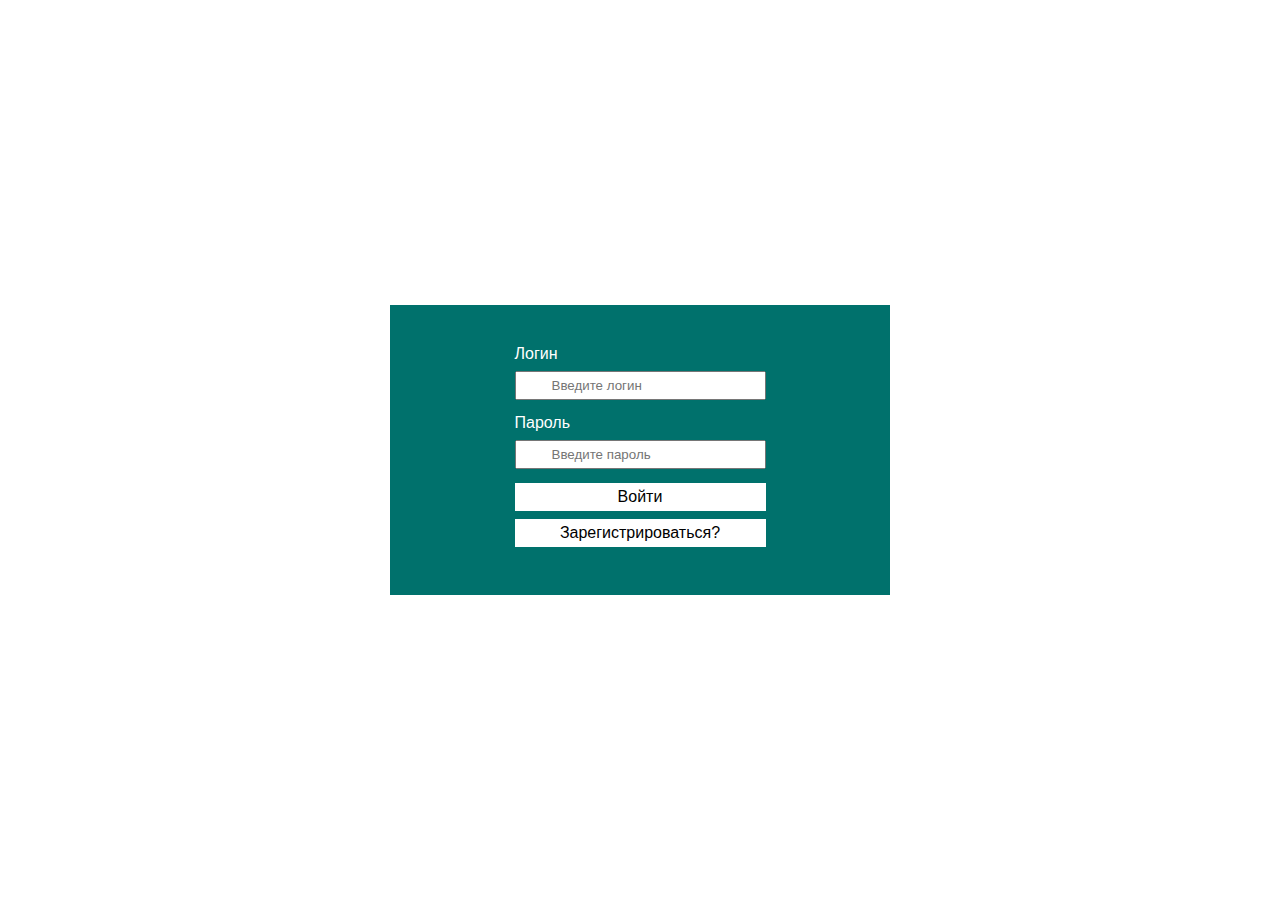
<file: login.html>
<!DOCTYPE html>
<html lang="en">
<head>
    <meta charset="UTF-8">
    <meta name="viewport" content="width=device-width, initial-scale=1.0">
    <title>Вход</title>
    <link rel="stylesheet" href="./styles.css">
    <link rel="icon" href="./images/icons8-travel-16.png" type="image/x-icon">
</head>
<body>
    <div class="login-form">
       <div class="login-form-wrapper">
            <form action="">
                <div class="form-item">
                    <label for="username">Логин</label>
                    <input id="username" type="text" placeholder="Введите логин">
                </div>
                <div class="form-item">
                    <label for="password">Пароль</label>
                    <input id="password" type="password" placeholder="Введите пароль">
                </div>
                <a class="registr-btn">Войти</a>
                <a target="_blank" href="./signup.html" class="registr-btn">Зарегистрироваться?</a>
            </form>

           
       </div>
    </div>
    
</body>
</html>
</file>
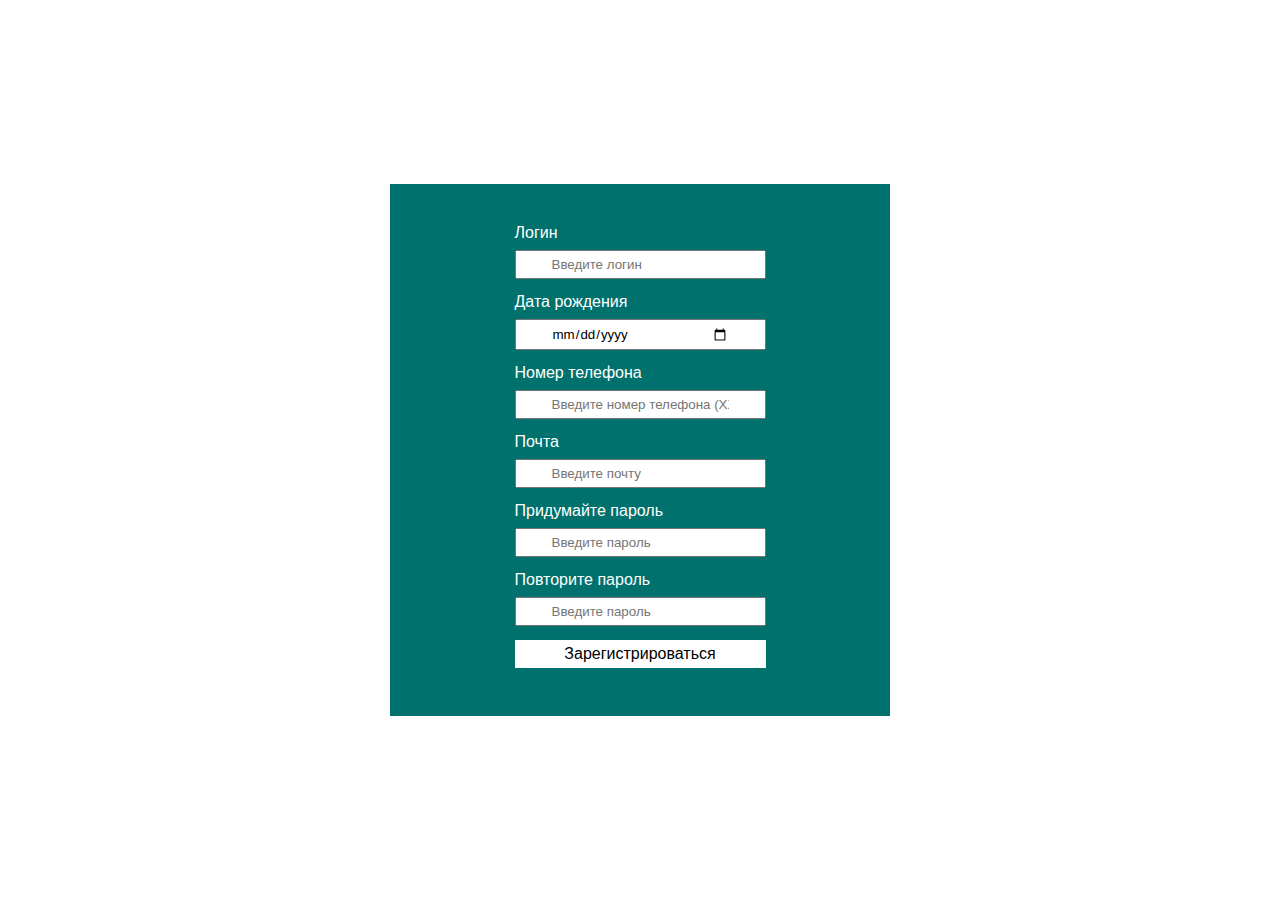
<file: signup.html>
<!DOCTYPE html>
<html lang="en">
<head>
    <meta charset="UTF-8">
    <meta name="viewport" content="width=device-width, initial-scale=1.0">
    <title>Зарегистрироваться</title>
    <link rel="stylesheet" href="./styles.css">
    <link rel="icon" href="./images/icons8-travel-16.png" type="image/x-icon">
</head>
<body>
    <div class="login-form">
        <div class="login-form-wrapper">
             <form action="">
                 <div class="form-item">
                     <label for="username">Логин</label>
                     <input id="username" type="text" placeholder="Введите логин" required>
                 </div>
                 <div class="form-item">
                    <label for="date">Дата рождения</label>
                    <input id="date" type="date" placeholder="Введите почту" required>
                </div>
                <div class="form-item">
                    <label for="tel">Номер телефона</label>
                    <input id="tel" pattern="[0-9]{3}-[0-9]{3}-[0-9]{4}" type="tel" placeholder="Введите номер телефона (XXX-XXX-XXXX)" required>
                </div>
                 <div class="form-item">
                    <label for="email">Почта</label>
                    <input id="email" type="email" placeholder="Введите почту" required>
                </div>
                 <div class="form-item">
                     <label for="password">Придумайте пароль</label>
                     <input id="password" type="password" placeholder="Введите пароль" required>
                 </div>
                 <div class="form-item">
                    <label for="passwordCheck">Повторите пароль</label>
                    <input id="passwordCheck" type="password" placeholder="Введите пароль" required>
                </div>

                <a href="#" class="registr-btn">Зарегистрироваться</a>
             </form>
        </div>
     </div>
</body>
</html>
</file>
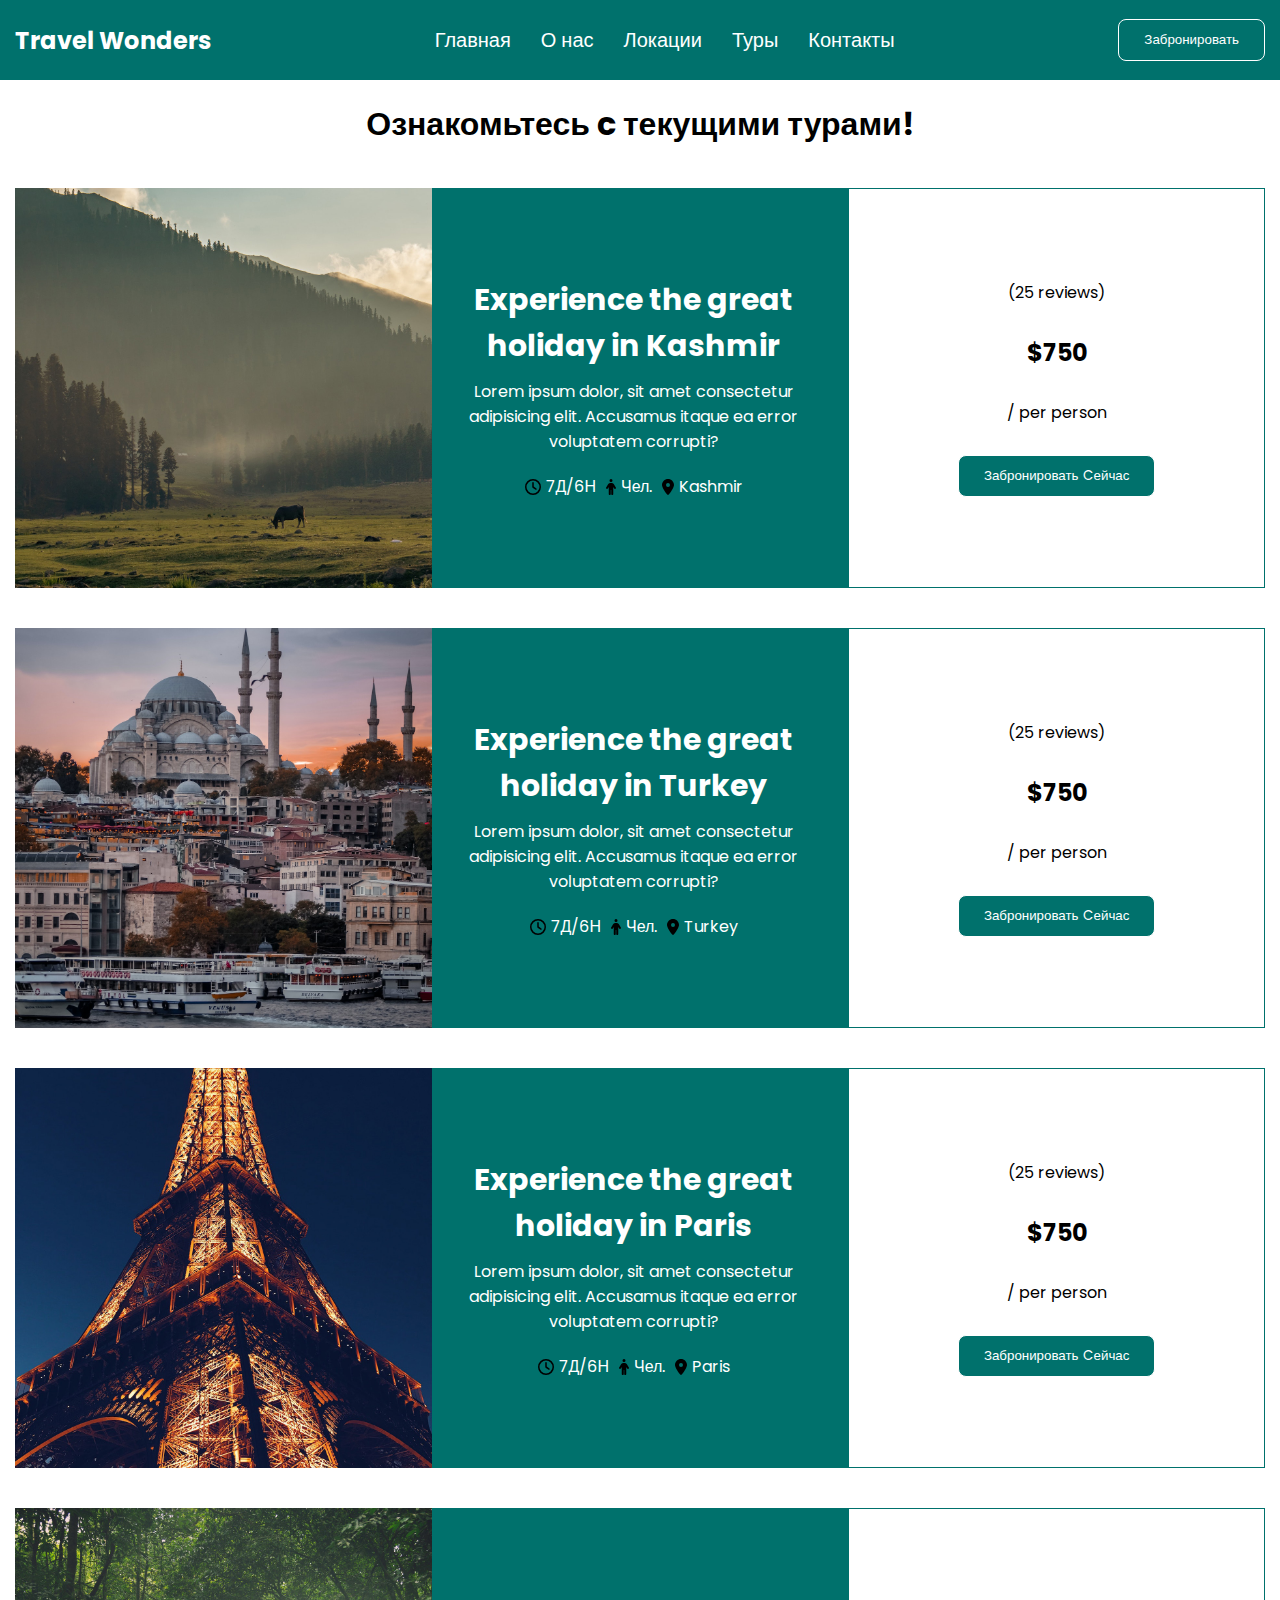
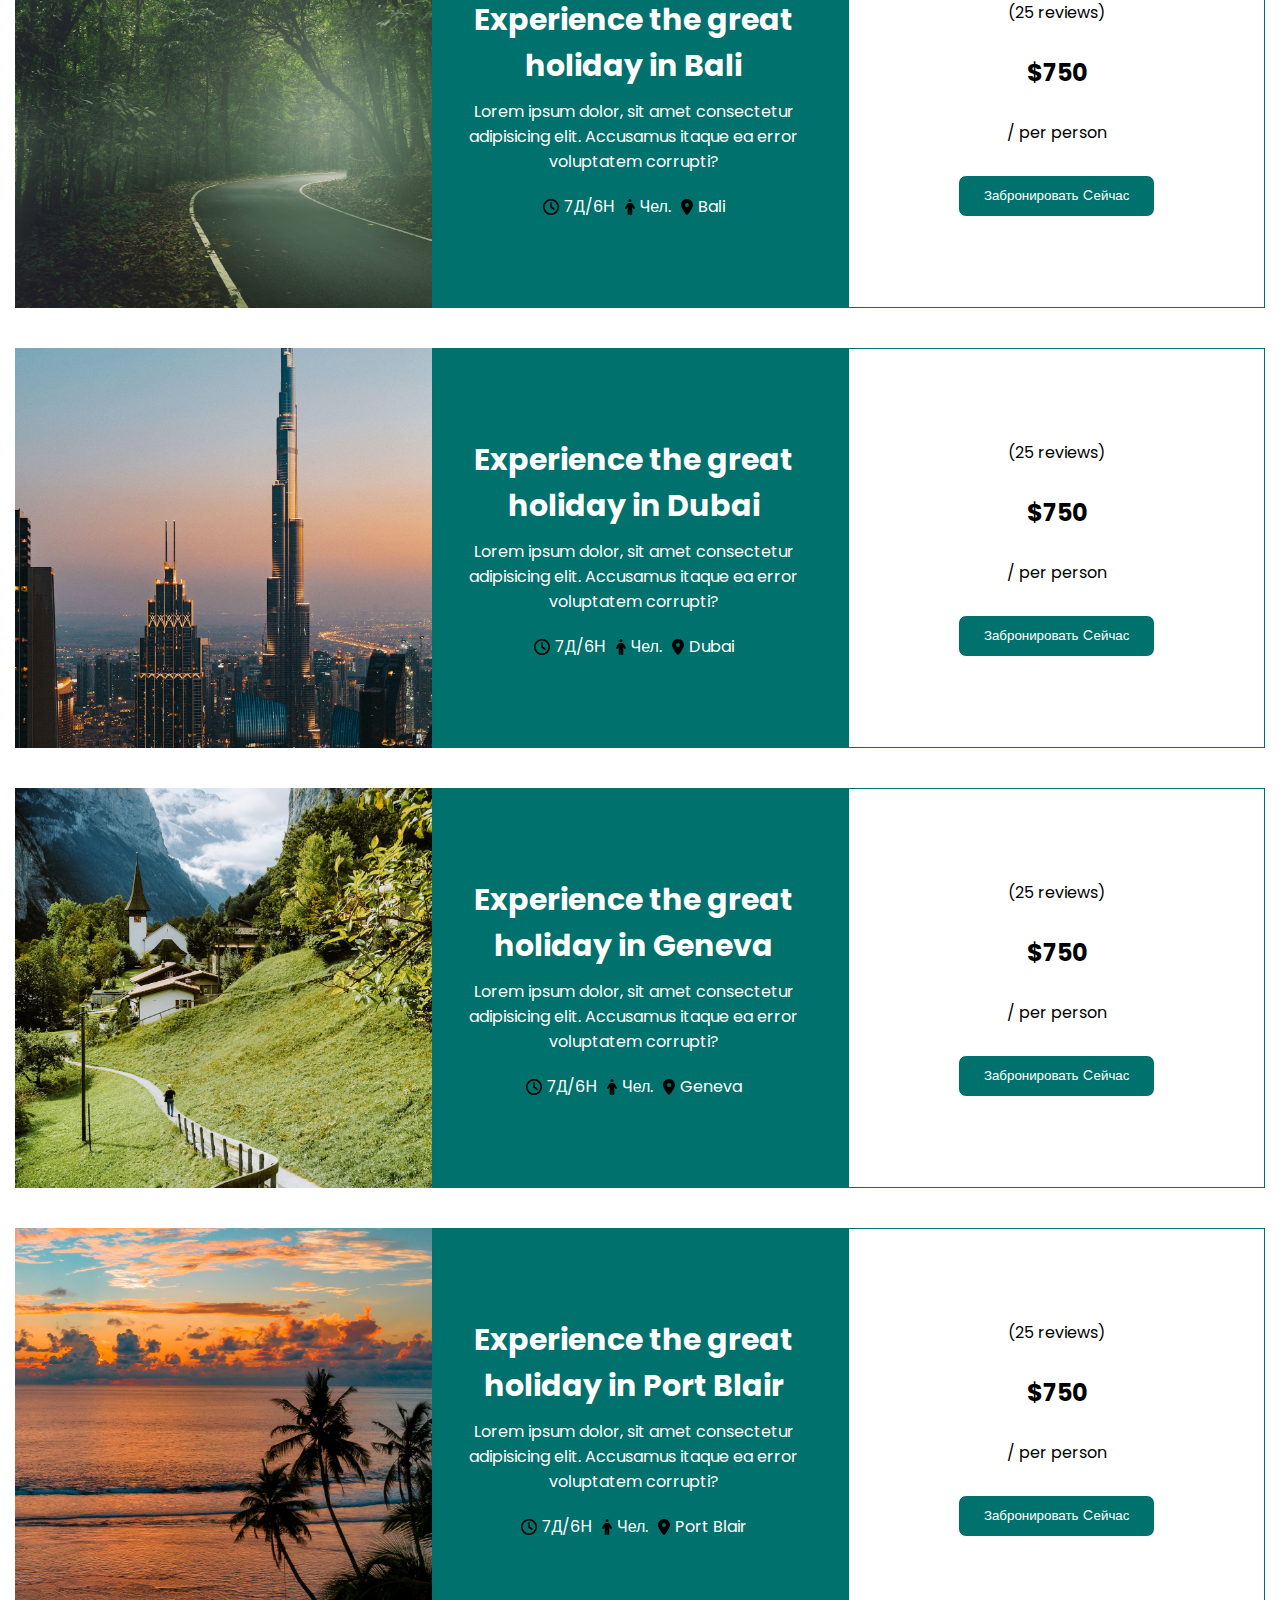
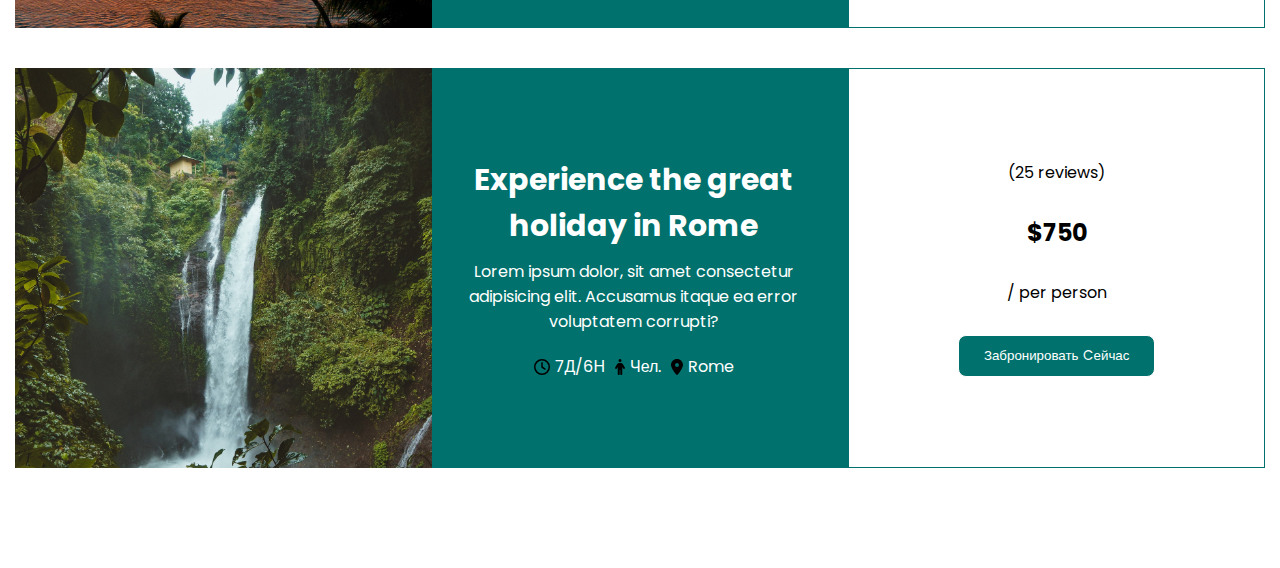
<file: Tours.html>
<!DOCTYPE html>
<html lang="en">
<head>
    <meta charset="UTF-8">
    <meta name="viewport" content="width=device-width, initial-scale=1.0">
    <title>Tours</title>
    <link rel="stylesheet" href="styles.css">
    <link rel="preconnect" href="https://fonts.googleapis.com">
    <link rel="preconnect" href="https://fonts.gstatic.com" crossorigin>
    <link href="https://fonts.googleapis.com/css2?family=Poppins:wght@100;200;300;400;500;600;700&display=swap" rel="stylesheet">
    <link rel="stylesheet" href="./media.css">
    <link rel="icon" href="./images/icons8-travel-16.png" type="image/x-icon">
    <script>
        document.addEventListener('DOMContentLoaded', function() {
            let menuBtn = document.querySelector('.burger-menu');
            let nav = document.querySelector('.nav');
            menuBtn.addEventListener('click', function(){
                nav.classList.toggle('active');
            });
        });
    </script>
</head>
<body>
    <header class="header">
        <div class="container">
            <div class="header-inner">
                <a href="index.html" class="logo">Travel Wonders</a>
                <nav class="nav">
                    <ul class="nav-list">
                        <li class="nav-item"><a href="index.html" class="nav-link">Главная</a></li>
                        <li class="nav-item"><a href="about.html" target="_blank" class="nav-link">О нас</a></li>
                        <li class="nav-item"><a href="#locations" class="nav-link">Локации</a></li>
                        <li class="nav-item"><a href="Tours.html" target="_blank" class="nav-link">Туры</a></li>
                        <li class="nav-item"><a href="#" class="nav-link">Контакты</a></li>
                    </ul>
                </nav>
                <div class="btns-burger-holder">
                    <button class="btn">Забронировать</button>
                    <div class="burger-menu">
                        <span></span>
                        <span></span>
                        <span></span>
                    </div>
                </div>
            </div>
        </div>
    </header>
    <main>
        <section class="tours">
            <div class="container">
                <h1 class="tours-title">
                    Ознакомьтесь c текущими турами!
                </h1>
                <div class="all-tours">
                    <div id="#Kashmir" class="tours-wrapper">
                        <img src="./images/l1.jpg" alt="">
                        <div class="tours-wrapper-text">
                            <h3 class="tours-wrapper-title">Experience the great holiday in Kashmir</h3>
                            <p class="tours-wrapper-descr">Lorem ipsum dolor, sit amet consectetur adipisicing elit. Accusamus itaque ea error voluptatem corrupti? </p>
                            <div class="tours-wrapper-holder">
                                <div>
                                    <svg xmlns="http://www.w3.org/2000/svg" height="1em" viewBox="0 0 512 512"><!--! Font Awesome Free 6.4.2 by @fontawesome - https://fontawesome.com License - https://fontawesome.com/license (Commercial License) Copyright 2023 Fonticons, Inc. --><path d="M464 256A208 208 0 1 1 48 256a208 208 0 1 1 416 0zM0 256a256 256 0 1 0 512 0A256 256 0 1 0 0 256zM232 120V256c0 8 4 15.5 10.7 20l96 64c11 7.4 25.9 4.4 33.3-6.7s4.4-25.9-6.7-33.3L280 243.2V120c0-13.3-10.7-24-24-24s-24 10.7-24 24z"/></svg>
                                    <span>7Д/6Н</span>
                                </div>
                                <div>
                                    <svg xmlns="http://www.w3.org/2000/svg" height="1em" viewBox="0 0 320 512"><!--! Font Awesome Free 6.4.2 by @fontawesome - https://fontawesome.com License - https://fontawesome.com/license (Commercial License) Copyright 2023 Fonticons, Inc. --><path d="M112 48a48 48 0 1 1 96 0 48 48 0 1 1 -96 0zm40 304V480c0 17.7-14.3 32-32 32s-32-14.3-32-32V256.9L59.4 304.5c-9.1 15.1-28.8 20-43.9 10.9s-20-28.8-10.9-43.9l58.3-97c17.4-28.9 48.6-46.6 82.3-46.6h29.7c33.7 0 64.9 17.7 82.3 46.6l58.3 97c9.1 15.1 4.2 34.8-10.9 43.9s-34.8 4.2-43.9-10.9L232 256.9V480c0 17.7-14.3 32-32 32s-32-14.3-32-32V352H152z"/></svg>
                                    <span>Чел.</span>
                                </div>
                                <div>
                                    <svg xmlns="http://www.w3.org/2000/svg" height="1em" viewBox="0 0 384 512"><!--! Font Awesome Free 6.4.2 by @fontawesome - https://fontawesome.com License - https://fontawesome.com/license (Commercial License) Copyright 2023 Fonticons, Inc. --><path d="M215.7 499.2C267 435 384 279.4 384 192C384 86 298 0 192 0S0 86 0 192c0 87.4 117 243 168.3 307.2c12.3 15.3 35.1 15.3 47.4 0zM192 128a64 64 0 1 1 0 128 64 64 0 1 1 0-128z"/></svg>
                                    <p>Kashmir</p>
                                </div>
                            </div>
                        </div>
                        <div class="tours-wrapper-booking">
                            <p>(25 reviews)</p>
                            <h2>$750</h2>
                            <span>/ per person</span>
                            <div>
                                <button class="btn btn-hero">Забронировать Cейчас</button>
                            </div>
                        </div>
                    </div>
    
                    <div id="Turkey" class="tours-wrapper">
                        <img src="./images/l2.jpg" alt="">
                        <div class="tours-wrapper-text">
                            <h3 class="tours-wrapper-title">Experience the great holiday in Turkey</h3>
                            <p class="tours-wrapper-descr">Lorem ipsum dolor, sit amet consectetur adipisicing elit. Accusamus itaque ea error voluptatem corrupti? </p>
                            <div class="tours-wrapper-holder">
                                <div>
                                    <svg xmlns="http://www.w3.org/2000/svg" height="1em" viewBox="0 0 512 512"><!--! Font Awesome Free 6.4.2 by @fontawesome - https://fontawesome.com License - https://fontawesome.com/license (Commercial License) Copyright 2023 Fonticons, Inc. --><path d="M464 256A208 208 0 1 1 48 256a208 208 0 1 1 416 0zM0 256a256 256 0 1 0 512 0A256 256 0 1 0 0 256zM232 120V256c0 8 4 15.5 10.7 20l96 64c11 7.4 25.9 4.4 33.3-6.7s4.4-25.9-6.7-33.3L280 243.2V120c0-13.3-10.7-24-24-24s-24 10.7-24 24z"/></svg>
                                    <span>7Д/6Н</span>
                                </div>
                                <div>
                                    <svg xmlns="http://www.w3.org/2000/svg" height="1em" viewBox="0 0 320 512"><!--! Font Awesome Free 6.4.2 by @fontawesome - https://fontawesome.com License - https://fontawesome.com/license (Commercial License) Copyright 2023 Fonticons, Inc. --><path d="M112 48a48 48 0 1 1 96 0 48 48 0 1 1 -96 0zm40 304V480c0 17.7-14.3 32-32 32s-32-14.3-32-32V256.9L59.4 304.5c-9.1 15.1-28.8 20-43.9 10.9s-20-28.8-10.9-43.9l58.3-97c17.4-28.9 48.6-46.6 82.3-46.6h29.7c33.7 0 64.9 17.7 82.3 46.6l58.3 97c9.1 15.1 4.2 34.8-10.9 43.9s-34.8 4.2-43.9-10.9L232 256.9V480c0 17.7-14.3 32-32 32s-32-14.3-32-32V352H152z"/></svg>
                                    <span>Чел.</span>
                                </div>
                                <div>
                                    <svg xmlns="http://www.w3.org/2000/svg" height="1em" viewBox="0 0 384 512"><!--! Font Awesome Free 6.4.2 by @fontawesome - https://fontawesome.com License - https://fontawesome.com/license (Commercial License) Copyright 2023 Fonticons, Inc. --><path d="M215.7 499.2C267 435 384 279.4 384 192C384 86 298 0 192 0S0 86 0 192c0 87.4 117 243 168.3 307.2c12.3 15.3 35.1 15.3 47.4 0zM192 128a64 64 0 1 1 0 128 64 64 0 1 1 0-128z"/></svg>
                                    <p>Turkey</p>
                                </div>
                            </div>
                        </div>
                        <div class="tours-wrapper-booking">
                            <p>(25 reviews)</p>
                            <h2>$750</h2>
                            <span>/ per person</span>
                            <div>
                                <button class="btn btn-hero">Забронировать Cейчас</button>
                            </div>
                        </div>
                    </div>
    
                    <div id="Paris" class="tours-wrapper">
                        <img src="./images/l3.jpg" alt="">
                        <div class="tours-wrapper-text">
                            <h3 class="tours-wrapper-title">Experience the great holiday in Paris</h3>
                            <p class="tours-wrapper-descr">Lorem ipsum dolor, sit amet consectetur adipisicing elit. Accusamus itaque ea error voluptatem corrupti? </p>
                            <div class="tours-wrapper-holder">
                                <div>
                                    <svg xmlns="http://www.w3.org/2000/svg" height="1em" viewBox="0 0 512 512"><!--! Font Awesome Free 6.4.2 by @fontawesome - https://fontawesome.com License - https://fontawesome.com/license (Commercial License) Copyright 2023 Fonticons, Inc. --><path d="M464 256A208 208 0 1 1 48 256a208 208 0 1 1 416 0zM0 256a256 256 0 1 0 512 0A256 256 0 1 0 0 256zM232 120V256c0 8 4 15.5 10.7 20l96 64c11 7.4 25.9 4.4 33.3-6.7s4.4-25.9-6.7-33.3L280 243.2V120c0-13.3-10.7-24-24-24s-24 10.7-24 24z"/></svg>
                                    <span>7Д/6Н</span>
                                </div>
                                <div>
                                    <svg xmlns="http://www.w3.org/2000/svg" height="1em" viewBox="0 0 320 512"><!--! Font Awesome Free 6.4.2 by @fontawesome - https://fontawesome.com License - https://fontawesome.com/license (Commercial License) Copyright 2023 Fonticons, Inc. --><path d="M112 48a48 48 0 1 1 96 0 48 48 0 1 1 -96 0zm40 304V480c0 17.7-14.3 32-32 32s-32-14.3-32-32V256.9L59.4 304.5c-9.1 15.1-28.8 20-43.9 10.9s-20-28.8-10.9-43.9l58.3-97c17.4-28.9 48.6-46.6 82.3-46.6h29.7c33.7 0 64.9 17.7 82.3 46.6l58.3 97c9.1 15.1 4.2 34.8-10.9 43.9s-34.8 4.2-43.9-10.9L232 256.9V480c0 17.7-14.3 32-32 32s-32-14.3-32-32V352H152z"/></svg>
                                    <span>Чел.</span>
                                </div>
                                <div>
                                    <svg xmlns="http://www.w3.org/2000/svg" height="1em" viewBox="0 0 384 512"><!--! Font Awesome Free 6.4.2 by @fontawesome - https://fontawesome.com License - https://fontawesome.com/license (Commercial License) Copyright 2023 Fonticons, Inc. --><path d="M215.7 499.2C267 435 384 279.4 384 192C384 86 298 0 192 0S0 86 0 192c0 87.4 117 243 168.3 307.2c12.3 15.3 35.1 15.3 47.4 0zM192 128a64 64 0 1 1 0 128 64 64 0 1 1 0-128z"/></svg>
                                    <p>Paris</p>
                                </div>
                            </div>
                        </div>
                        <div class="tours-wrapper-booking">
                            <p>(25 reviews)</p>
                            <h2>$750</h2>
                            <span>/ per person</span>
                            <div>
                                <button class="btn btn-hero">Забронировать Cейчас</button>
                            </div>
                        </div>
                    </div>
    
                    <div id="Bali" class="tours-wrapper">
                        <img src="./images/l4.jpg" alt="">
                        <div class="tours-wrapper-text">
                            <h3 class="tours-wrapper-title">Experience the great holiday in Bali</h3>
                            <p class="tours-wrapper-descr">Lorem ipsum dolor, sit amet consectetur adipisicing elit. Accusamus itaque ea error voluptatem corrupti? </p>
                            <div class="tours-wrapper-holder">
                                <div>
                                    <svg xmlns="http://www.w3.org/2000/svg" height="1em" viewBox="0 0 512 512"><!--! Font Awesome Free 6.4.2 by @fontawesome - https://fontawesome.com License - https://fontawesome.com/license (Commercial License) Copyright 2023 Fonticons, Inc. --><path d="M464 256A208 208 0 1 1 48 256a208 208 0 1 1 416 0zM0 256a256 256 0 1 0 512 0A256 256 0 1 0 0 256zM232 120V256c0 8 4 15.5 10.7 20l96 64c11 7.4 25.9 4.4 33.3-6.7s4.4-25.9-6.7-33.3L280 243.2V120c0-13.3-10.7-24-24-24s-24 10.7-24 24z"/></svg>
                                    <span>7Д/6Н</span>
                                </div>
                                <div>
                                    <svg xmlns="http://www.w3.org/2000/svg" height="1em" viewBox="0 0 320 512"><!--! Font Awesome Free 6.4.2 by @fontawesome - https://fontawesome.com License - https://fontawesome.com/license (Commercial License) Copyright 2023 Fonticons, Inc. --><path d="M112 48a48 48 0 1 1 96 0 48 48 0 1 1 -96 0zm40 304V480c0 17.7-14.3 32-32 32s-32-14.3-32-32V256.9L59.4 304.5c-9.1 15.1-28.8 20-43.9 10.9s-20-28.8-10.9-43.9l58.3-97c17.4-28.9 48.6-46.6 82.3-46.6h29.7c33.7 0 64.9 17.7 82.3 46.6l58.3 97c9.1 15.1 4.2 34.8-10.9 43.9s-34.8 4.2-43.9-10.9L232 256.9V480c0 17.7-14.3 32-32 32s-32-14.3-32-32V352H152z"/></svg>
                                    <span>Чел.</span>
                                </div>
                                <div>
                                    <svg xmlns="http://www.w3.org/2000/svg" height="1em" viewBox="0 0 384 512"><!--! Font Awesome Free 6.4.2 by @fontawesome - https://fontawesome.com License - https://fontawesome.com/license (Commercial License) Copyright 2023 Fonticons, Inc. --><path d="M215.7 499.2C267 435 384 279.4 384 192C384 86 298 0 192 0S0 86 0 192c0 87.4 117 243 168.3 307.2c12.3 15.3 35.1 15.3 47.4 0zM192 128a64 64 0 1 1 0 128 64 64 0 1 1 0-128z"/></svg>
                                    <p>Bali</p>
                                </div>
                            </div>
                        </div>
                        <div class="tours-wrapper-booking">
                            <p>(25 reviews)</p>
                            <h2>$750</h2>
                            <span>/ per person</span>
                            <div>
                                <button class="btn btn-hero">Забронировать Cейчас</button>
                            </div>
                        </div>
                    </div>
    
    
                    <div id="Dubai" class="tours-wrapper">
                        <img src="./images/l5.jpg" alt="">
                        <div class="tours-wrapper-text">
                            <h3 class="tours-wrapper-title">Experience the great holiday in Dubai</h3>
                            <p class="tours-wrapper-descr">Lorem ipsum dolor, sit amet consectetur adipisicing elit. Accusamus itaque ea error voluptatem corrupti? </p>
                            <div class="tours-wrapper-holder">
                                <div>
                                    <svg xmlns="http://www.w3.org/2000/svg" height="1em" viewBox="0 0 512 512"><!--! Font Awesome Free 6.4.2 by @fontawesome - https://fontawesome.com License - https://fontawesome.com/license (Commercial License) Copyright 2023 Fonticons, Inc. --><path d="M464 256A208 208 0 1 1 48 256a208 208 0 1 1 416 0zM0 256a256 256 0 1 0 512 0A256 256 0 1 0 0 256zM232 120V256c0 8 4 15.5 10.7 20l96 64c11 7.4 25.9 4.4 33.3-6.7s4.4-25.9-6.7-33.3L280 243.2V120c0-13.3-10.7-24-24-24s-24 10.7-24 24z"/></svg>
                                    <span>7Д/6Н</span>
                                </div>
                                <div>
                                    <svg xmlns="http://www.w3.org/2000/svg" height="1em" viewBox="0 0 320 512"><!--! Font Awesome Free 6.4.2 by @fontawesome - https://fontawesome.com License - https://fontawesome.com/license (Commercial License) Copyright 2023 Fonticons, Inc. --><path d="M112 48a48 48 0 1 1 96 0 48 48 0 1 1 -96 0zm40 304V480c0 17.7-14.3 32-32 32s-32-14.3-32-32V256.9L59.4 304.5c-9.1 15.1-28.8 20-43.9 10.9s-20-28.8-10.9-43.9l58.3-97c17.4-28.9 48.6-46.6 82.3-46.6h29.7c33.7 0 64.9 17.7 82.3 46.6l58.3 97c9.1 15.1 4.2 34.8-10.9 43.9s-34.8 4.2-43.9-10.9L232 256.9V480c0 17.7-14.3 32-32 32s-32-14.3-32-32V352H152z"/></svg>
                                    <span>Чел.</span>
                                </div>
                                <div>
                                    <svg xmlns="http://www.w3.org/2000/svg" height="1em" viewBox="0 0 384 512"><!--! Font Awesome Free 6.4.2 by @fontawesome - https://fontawesome.com License - https://fontawesome.com/license (Commercial License) Copyright 2023 Fonticons, Inc. --><path d="M215.7 499.2C267 435 384 279.4 384 192C384 86 298 0 192 0S0 86 0 192c0 87.4 117 243 168.3 307.2c12.3 15.3 35.1 15.3 47.4 0zM192 128a64 64 0 1 1 0 128 64 64 0 1 1 0-128z"/></svg>
                                    <p>Dubai</p>
                                </div>
                            </div>
                        </div>
                        <div class="tours-wrapper-booking">
                            <p>(25 reviews)</p>
                            <h2>$750</h2>
                            <span>/ per person</span>
                            <div>
                                <button class="btn btn-hero">Забронировать Cейчас</button>
                            </div>
                        </div>
                    </div>
    
                    <div id="Geneva" class="tours-wrapper">
                        <img src="./images/l6.jpg" alt="">
                        <div class="tours-wrapper-text">
                            <h3 class="tours-wrapper-title">Experience the great holiday in Geneva</h3>
                            <p class="tours-wrapper-descr">Lorem ipsum dolor, sit amet consectetur adipisicing elit. Accusamus itaque ea error voluptatem corrupti? </p>
                            <div class="tours-wrapper-holder">
                                <div>
                                    <svg xmlns="http://www.w3.org/2000/svg" height="1em" viewBox="0 0 512 512"><!--! Font Awesome Free 6.4.2 by @fontawesome - https://fontawesome.com License - https://fontawesome.com/license (Commercial License) Copyright 2023 Fonticons, Inc. --><path d="M464 256A208 208 0 1 1 48 256a208 208 0 1 1 416 0zM0 256a256 256 0 1 0 512 0A256 256 0 1 0 0 256zM232 120V256c0 8 4 15.5 10.7 20l96 64c11 7.4 25.9 4.4 33.3-6.7s4.4-25.9-6.7-33.3L280 243.2V120c0-13.3-10.7-24-24-24s-24 10.7-24 24z"/></svg>
                                    <span>7Д/6Н</span>
                                </div>
                                <div>
                                    <svg xmlns="http://www.w3.org/2000/svg" height="1em" viewBox="0 0 320 512"><!--! Font Awesome Free 6.4.2 by @fontawesome - https://fontawesome.com License - https://fontawesome.com/license (Commercial License) Copyright 2023 Fonticons, Inc. --><path d="M112 48a48 48 0 1 1 96 0 48 48 0 1 1 -96 0zm40 304V480c0 17.7-14.3 32-32 32s-32-14.3-32-32V256.9L59.4 304.5c-9.1 15.1-28.8 20-43.9 10.9s-20-28.8-10.9-43.9l58.3-97c17.4-28.9 48.6-46.6 82.3-46.6h29.7c33.7 0 64.9 17.7 82.3 46.6l58.3 97c9.1 15.1 4.2 34.8-10.9 43.9s-34.8 4.2-43.9-10.9L232 256.9V480c0 17.7-14.3 32-32 32s-32-14.3-32-32V352H152z"/></svg>
                                    <span>Чел.</span>
                                </div>
                                <div>
                                    <svg xmlns="http://www.w3.org/2000/svg" height="1em" viewBox="0 0 384 512"><!--! Font Awesome Free 6.4.2 by @fontawesome - https://fontawesome.com License - https://fontawesome.com/license (Commercial License) Copyright 2023 Fonticons, Inc. --><path d="M215.7 499.2C267 435 384 279.4 384 192C384 86 298 0 192 0S0 86 0 192c0 87.4 117 243 168.3 307.2c12.3 15.3 35.1 15.3 47.4 0zM192 128a64 64 0 1 1 0 128 64 64 0 1 1 0-128z"/></svg>
                                    <p>Geneva</p>
                                </div>
                            </div>
                        </div>
                        <div class="tours-wrapper-booking">
                            <p>(25 reviews)</p>
                            <h2>$750</h2>
                            <span>/ per person</span>
                            <div>
                                <button class="btn btn-hero">Забронировать Cейчас</button>
                            </div>
                        </div>
                    </div>
    
                    <div id="PortBlair" class="tours-wrapper">
                        <img src="./images/l7.jpg" alt="">
                        <div class="tours-wrapper-text">
                            <h3 class="tours-wrapper-title">Experience the great holiday in Port Blair</h3>
                            <p class="tours-wrapper-descr">Lorem ipsum dolor, sit amet consectetur adipisicing elit. Accusamus itaque ea error voluptatem corrupti? </p>
                            <div class="tours-wrapper-holder">
                                <div>
                                    <svg xmlns="http://www.w3.org/2000/svg" height="1em" viewBox="0 0 512 512"><!--! Font Awesome Free 6.4.2 by @fontawesome - https://fontawesome.com License - https://fontawesome.com/license (Commercial License) Copyright 2023 Fonticons, Inc. --><path d="M464 256A208 208 0 1 1 48 256a208 208 0 1 1 416 0zM0 256a256 256 0 1 0 512 0A256 256 0 1 0 0 256zM232 120V256c0 8 4 15.5 10.7 20l96 64c11 7.4 25.9 4.4 33.3-6.7s4.4-25.9-6.7-33.3L280 243.2V120c0-13.3-10.7-24-24-24s-24 10.7-24 24z"/></svg>
                                    <span>7Д/6Н</span>
                                </div>
                                <div>
                                    <svg xmlns="http://www.w3.org/2000/svg" height="1em" viewBox="0 0 320 512"><!--! Font Awesome Free 6.4.2 by @fontawesome - https://fontawesome.com License - https://fontawesome.com/license (Commercial License) Copyright 2023 Fonticons, Inc. --><path d="M112 48a48 48 0 1 1 96 0 48 48 0 1 1 -96 0zm40 304V480c0 17.7-14.3 32-32 32s-32-14.3-32-32V256.9L59.4 304.5c-9.1 15.1-28.8 20-43.9 10.9s-20-28.8-10.9-43.9l58.3-97c17.4-28.9 48.6-46.6 82.3-46.6h29.7c33.7 0 64.9 17.7 82.3 46.6l58.3 97c9.1 15.1 4.2 34.8-10.9 43.9s-34.8 4.2-43.9-10.9L232 256.9V480c0 17.7-14.3 32-32 32s-32-14.3-32-32V352H152z"/></svg>
                                    <span>Чел.</span>
                                </div>
                                <div>
                                    <svg xmlns="http://www.w3.org/2000/svg" height="1em" viewBox="0 0 384 512"><!--! Font Awesome Free 6.4.2 by @fontawesome - https://fontawesome.com License - https://fontawesome.com/license (Commercial License) Copyright 2023 Fonticons, Inc. --><path d="M215.7 499.2C267 435 384 279.4 384 192C384 86 298 0 192 0S0 86 0 192c0 87.4 117 243 168.3 307.2c12.3 15.3 35.1 15.3 47.4 0zM192 128a64 64 0 1 1 0 128 64 64 0 1 1 0-128z"/></svg>
                                    <p>Port Blair</p>
                                </div>
                            </div>
                        </div>
                        <div class="tours-wrapper-booking">
                            <p>(25 reviews)</p>
                            <h2>$750</h2>
                            <span>/ per person</span>
                            <div>
                                <button class="btn btn-hero">Забронировать Cейчас</button>
                            </div>
                        </div>
                    </div>
    
                    <div id="Rome" class="tours-wrapper">
                        <img src="./images/l8.jpg" alt="">
                        <div class="tours-wrapper-text">
                            <h3 class="tours-wrapper-title">Experience the great holiday in Rome</h3>
                            <p class="tours-wrapper-descr">Lorem ipsum dolor, sit amet consectetur adipisicing elit. Accusamus itaque ea error voluptatem corrupti? </p>
                            <div class="tours-wrapper-holder">
                                <div>
                                    <svg xmlns="http://www.w3.org/2000/svg" height="1em" viewBox="0 0 512 512"><!--! Font Awesome Free 6.4.2 by @fontawesome - https://fontawesome.com License - https://fontawesome.com/license (Commercial License) Copyright 2023 Fonticons, Inc. --><path d="M464 256A208 208 0 1 1 48 256a208 208 0 1 1 416 0zM0 256a256 256 0 1 0 512 0A256 256 0 1 0 0 256zM232 120V256c0 8 4 15.5 10.7 20l96 64c11 7.4 25.9 4.4 33.3-6.7s4.4-25.9-6.7-33.3L280 243.2V120c0-13.3-10.7-24-24-24s-24 10.7-24 24z"/></svg>
                                    <span>7Д/6Н</span>
                                </div>
                                <div>
                                    <svg xmlns="http://www.w3.org/2000/svg" height="1em" viewBox="0 0 320 512"><!--! Font Awesome Free 6.4.2 by @fontawesome - https://fontawesome.com License - https://fontawesome.com/license (Commercial License) Copyright 2023 Fonticons, Inc. --><path d="M112 48a48 48 0 1 1 96 0 48 48 0 1 1 -96 0zm40 304V480c0 17.7-14.3 32-32 32s-32-14.3-32-32V256.9L59.4 304.5c-9.1 15.1-28.8 20-43.9 10.9s-20-28.8-10.9-43.9l58.3-97c17.4-28.9 48.6-46.6 82.3-46.6h29.7c33.7 0 64.9 17.7 82.3 46.6l58.3 97c9.1 15.1 4.2 34.8-10.9 43.9s-34.8 4.2-43.9-10.9L232 256.9V480c0 17.7-14.3 32-32 32s-32-14.3-32-32V352H152z"/></svg>
                                    <span>Чел.</span>
                                </div>
                                <div>
                                    <svg xmlns="http://www.w3.org/2000/svg" height="1em" viewBox="0 0 384 512"><!--! Font Awesome Free 6.4.2 by @fontawesome - https://fontawesome.com License - https://fontawesome.com/license (Commercial License) Copyright 2023 Fonticons, Inc. --><path d="M215.7 499.2C267 435 384 279.4 384 192C384 86 298 0 192 0S0 86 0 192c0 87.4 117 243 168.3 307.2c12.3 15.3 35.1 15.3 47.4 0zM192 128a64 64 0 1 1 0 128 64 64 0 1 1 0-128z"/></svg>
                                    <p>Rome</p>
                                </div>
                            </div>
                        </div>
                        <div class="tours-wrapper-booking">
                            <p>(25 reviews)</p>
                            <h2>$750</h2>
                            <span>/ per person</span>
                            <div>
                                <button class="btn btn-hero">Забронировать Cейчас</button>
                            </div>
                        </div>
                    </div>
                </div>
            </div>
        </section>
    </main>
    <footer>

    </footer>
</body>
</html>
</file>
<file: styles.css>
* {
    margin: 0;
    padding: 0;
    box-sizing: border-box;
    font-family: 'Poppins', sans-serif;
    scroll-behavior: smooth;
}
a {
    text-decoration: none;
}
li {
    list-style: none;
}
.container {
    max-width: 1300px;
    margin: 0 auto;
    padding: 0 15px;
}

body {
    position: relative;
}
.nav.active {
    transform: translateX(0);
}



/* HEADER */
header {
    background-color: rgb(0, 113, 108);
    position: fixed;
    width: 100%;
    top: 0;
    left: 0;
    z-index: 1000;
}

.header-inner {
    display: flex;
    align-items: center;
    justify-content: space-between;
    height: 80px;
}

.nav-list {
    display: flex;
    align-items: center;
    gap: 30px;
}

.nav-link {
    color: white;
    font-size: 20px;
}
.nav-link:hover {
    text-decoration: underline;
}
.logo {
    font-size: 24px;
    font-weight: bold;
    color: white;
}
.btn {
    border: none;
    padding: 10px 25px;
    background-color: transparent;
    border: 1px solid white;
    color: white;
    border-radius: 8px;
    cursor: pointer;
    transition: 0.3s all ease-in-out;
}
.btn:hover {
    background-color: white;
    color: black;
}
.burger-menu {
    display: none;
    width: 100%;
    background-color: transparent;
    
}
.btns-burger-holder {
    display: flex;
    align-items: center;
    gap: 10px;
}
.burger-menu span {
    display: block;
    width: 40px;
    margin-bottom: 2px;
    height: 10px;
    background-color: white;
    color: white;
}



/* HERO */
.hero {
    padding: 100px 0;
}
.hero-text {
    max-width: 500px;
}
.hero-title {
    margin-bottom: 16px;
    font-size: 50px;
}
.hero-description {
    color: gray;
    margin-bottom: 20px;
}
.btn-wrappers {
    display: flex;
    gap: 10px;
}
.btn-hero {
    background-color: rgb(0, 113, 108);
}
.hero-wrapper {
    display: flex;
    align-items: center;
    justify-content: space-between;
}
.hero-image {
    width: 600px;
    height: 700px;
}

/* Locations */
.locations {
    background-color: rgb(0, 113, 108);
    padding: 100px 0;
}
.locations-cards {
    display: grid;
    grid-template-columns: 1fr 1fr 1fr;
    gap: 20px;
}
.locations-title {
    font-size: 30px;
    color: white;
    text-align: center;
    margin-bottom: 20px;
}
.location-card {
    position: relative;
    max-width: 400px;
    height: 500px;
    border-radius: 50px;
}
.location-card-text {
    bottom: 5px;
    left: 30px;
    position: absolute;
}
.location-card-text {
    color: white;
}
.location-card-img {
    width: 100%;
    height: 100%;
    object-fit: cover;
    border-radius: 20px;
}
.wrapper-wrapper {
    position: absolute;
    top: 0;
    left: 0;
    background-color: rgba(0, 0, 0, 0.3);
    width: 100%;
    height: 100%;
    border-radius: 20px;
}


/* Services */
.services {
    border-top: 2px solid gray;
    padding: 100px 0;
}
.services-title {
    text-align: center;
    margin-bottom: 20px;
}
.services-inner {
    display: grid;
    grid-template-columns: repeat(3, 1fr);
    gap: 40px;
}
.services-item {
    border: 2px solid rgb(0, 113, 108);
    padding: 20px;
    display: grid;
    border-radius: 10px;
}
.services-item h4 {
    text-align: center;
    margin-bottom: 10px;
}
.services-item svg {
    margin-bottom: 10px;
}
.services-item p {
    margin-bottom: 20px;
}
.services-item button {
    padding: 10px;
    background-color: rgb(0, 113, 108);
    color: white;
    border: none;
    font-weight: bold;
    transition: 0.3s all ease-in-out;
    border-radius: 8px;
}

.services-item button:hover {
    background-color: white;
    color: black;
    cursor: pointer;
}

/* Tours */
.tours {
    padding: 100px 0;
    text-align: center;
}
.tours-title {
    margin-bottom: 40px;
}
.all-tours {
    display: flex;
    flex-direction: column;
    gap: 40px;
}
.tours-wrapper {
    display: grid;
    grid-template-columns: 1fr 1fr 1fr;
    background-color: rgb(0, 113, 108);
    align-items: center;
    color: white;
}
.tours-wrapper img {
    width: 100%;
    height: 400px;
    object-fit: cover;
}
.tours-wrapper-text {
    padding-right: 12px;
}
.tours-wrapper-title {
    font-size: 30px;
    margin-bottom: 10px;

}
.tours-wrapper-descr {
    margin-bottom: 20px;
}
.tours-wrapper-holder {
    display: flex;
    gap: 10px;
    justify-content: center;
}
.tours-wrapper-holder div {
    display: flex;
    align-items: center;
    gap: 5px;
}
.tours-wrapper-booking {
    display: flex;
    flex-direction: column;
    align-items: center;
    justify-content: center;
    gap: 30px;
    height: 100%;
    background-color: white;
    color: black;
    border: 1px solid rgb(0, 113, 108);
}

/* Clients Reviews */
.client-reviews {
    padding: 100px 0;
    background-color: rgb(250, 212, 166);
}
.client-reviews-title {
    text-align: center;
    margin-bottom: 10px;
}

.review-item {
    text-align: center;
    padding: 10px 0;
}
.client-name {
    font-size: 20px;
    font-weight: bold;
}
.review-item img {
    height: 400px;
    width: 300px;
    object-fit: cover;
    margin: 0 auto;
    border-radius: 10px;
    margin-bottom: 10px;
}
/* Footer */
.footer {
    background-color: #222;
    color: white;
    padding: 100px 0 20px 0;
}
.footer-inner {
    display: grid;
    grid-template-columns: repeat(3, 1fr);
}
.footer-inner > div {
    display: flex;
    flex-direction: column;
    align-items: center;
    justify-content: space-between;
}
.footer-nav {
    display: flex;
    flex-direction: column;
    gap: 10px;
}
.footer-link {
    color: white;
}
.footer-subtitle {
    margin-bottom: 20px;
    padding: 0 20px;
}
.footer-input {
    height: 50px;
    width: 100%;
    padding: 0 10px;
}
.footer-newsletter-holder {
    position: relative;
    width: 100%;
   
}
.footer-btn {
    background-color: orange;
    padding: 0 20px;
    color: white;
    border: none;
    display: flex;
    align-items: center;
    justify-content: center;
    font-weight: bold;
    position: absolute;
    top: 0;
    right: 0;
    height: 100%;
    cursor: pointer;
}
.copyright {
    margin-top: 100px;
    color: rgb(200, 200, 200);
}


/* About us */

.about-inner {
    padding: 100px 0;
    display: flex;
    justify-content: space-between;
    align-items: center;
}
.about-inner-text {
    max-width: 500px;
}

.about-inner-img img {
    width: 100%;
}

/* Login */
.login-form {
    height: 100vh;
    display: flex;
    justify-content: center;
    align-items: center;
}
.login-form-wrapper {
    background-color: rgb(0, 113, 108);
    padding: 40px 20px;
    width: 500px;
    display: flex;
    align-items: center;
    flex-direction: column;
    row-gap: 20px;
}
.form-item {
    display: flex;
    flex-direction: column;
    row-gap: 8px;
    margin-bottom: 4px;

}
.form-item label {
    color: white;
}
.form-item input {
    padding: 5px 35px;
    margin-bottom: 10px;
}
.registr-btn {
    padding: 5px 30px;
    margin-bottom: 8px;
    background-color: white;
    color: black;
    display: block;
    text-align: center;
}
</file>
<file: media.css>
@media only screen and (max-width: 992px) {
    .header {
        padding: 0 5px;
    }
    .header-inner {
        position: relative;
    }
    .nav {
        /* display: none; */
        position: fixed;
        top: 80px;
        left: 0;
        width: 100%;
        height: 100%;
        padding: 15px;
        background: white;
        transform: translateX(-200%);
        transition: transform 0.5s; 
    }
    .nav.active {
        transform: translateX(0);
    }
    .nav-list {
        display: flex;
        flex-direction: column;
    }
    .nav-link {
        color: black;
    }
    
    /* .hero-wrapper {
        display: flex;
        flex-direction: column;
    } */
    /* .hero-image-holder {
        position: absolute;
        top: 0;
        left: 0;
    } */
    .hero-image {
        width: 350px;
        height: 400px;
        object-fit: cover;
    }
    .hero-title {
        font-size: 30px;
    }
    .burger-menu {
        display: block;

    }
    .tours-wrapper {
        display: grid;
        grid-template-columns: 1fr;
        grid-template-rows: 1fr;
        background-color: rgb(0, 113, 108);
        color: white;
    }
    .tours-wrapper img {
        width: 100%;
        height: 200px;
        object-fit: cover;
    }
    .tours-wrapper-text {
        padding: 30px 10px;
    }
    .tours-wrapper-booking {
        padding: 30px 0;
    }

}
@media only screen and (max-width: 768px) { 
    .footer-inner {
        display: grid;
        grid-template-columns: 1fr;
        gap: 50px;
    }
    .services-inner {
        display: grid;
        grid-template-columns: repeat(2, 1fr);
    }
    .locations-cards {
        display: grid;
        grid-template-columns: repeat(2, 1fr);
    }
    .hero-image {
        width: 300px;
        height: 350px;
        object-fit: cover;
    }
    .burger-menu {
        display: block;
    }
    .about-inner {
        display: flex;
        flex-direction: column;
    }


}
@media only screen and (max-width: 576px) {
    .hero-wrapper {
        display: flex;
        flex-direction: column;
        /* align-items: start; */
        position: relative;
        /* max-width: 450px;
        margin: 0 auto; */
    }
    .hero-image-holder {
        position: absolute;
        top: 350px;
        
    }
    .hero-text {
        text-align: center;
    }
    .btn-wrappers {
        display: flex;
        justify-content: center;
    }
    .services-inner {
        display: grid;
        grid-template-columns: repeat(2, 1fr);
    }
    .locations-cards {
        display: grid;
        grid-template-columns: repeat(2, 1fr);
    }
    .services {
        border-top: none;
        margin-top: 250px;
    }

}
@media only screen and (max-width: 424px) { 
    .services-inner {
        display: grid;
        grid-template-columns: 1fr;
    }
    .hero-title {
        font-size: 26px;
    } 
    .locations-cards {
        display: grid;
        grid-template-columns: 1fr;
    }
    .hero-image-holder {
        position: absolute;
        top: 415px;
        
    }
    .btn {
        padding: 5px 10px;
    }
}
</file>
